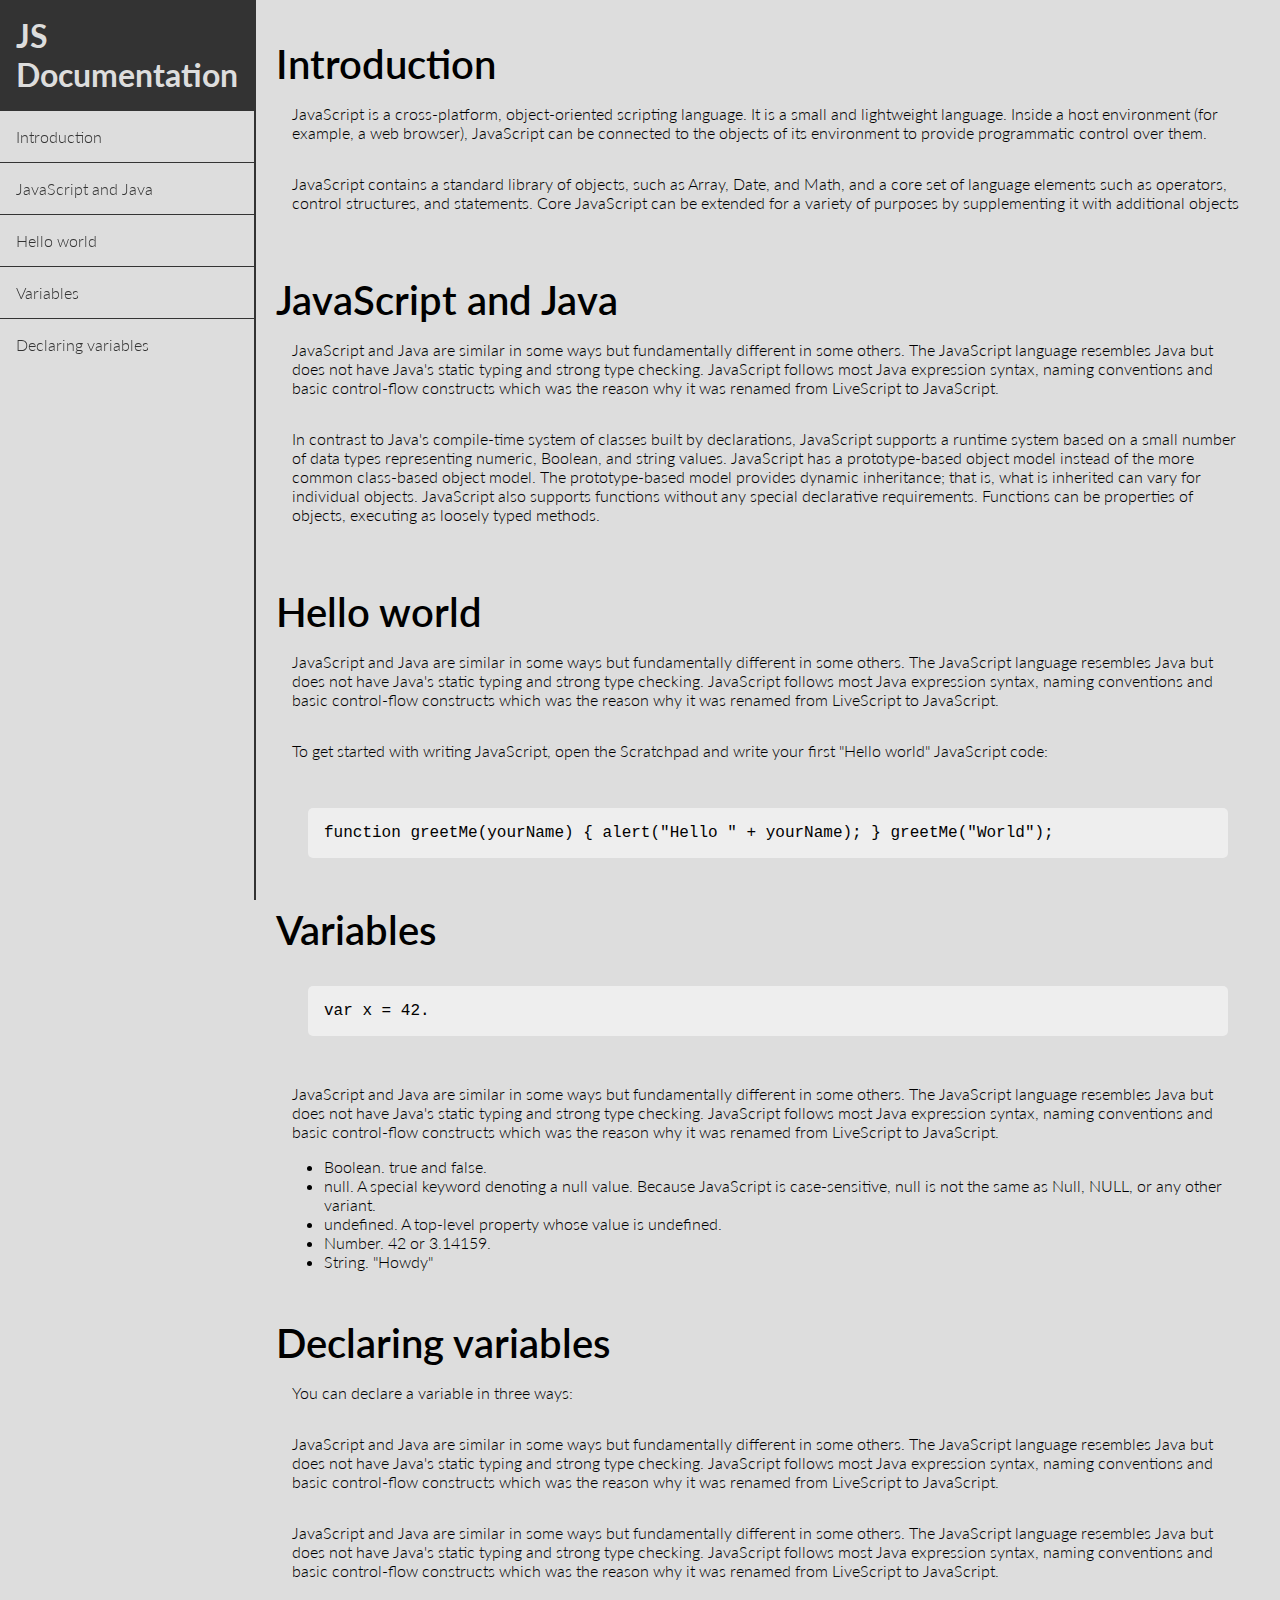
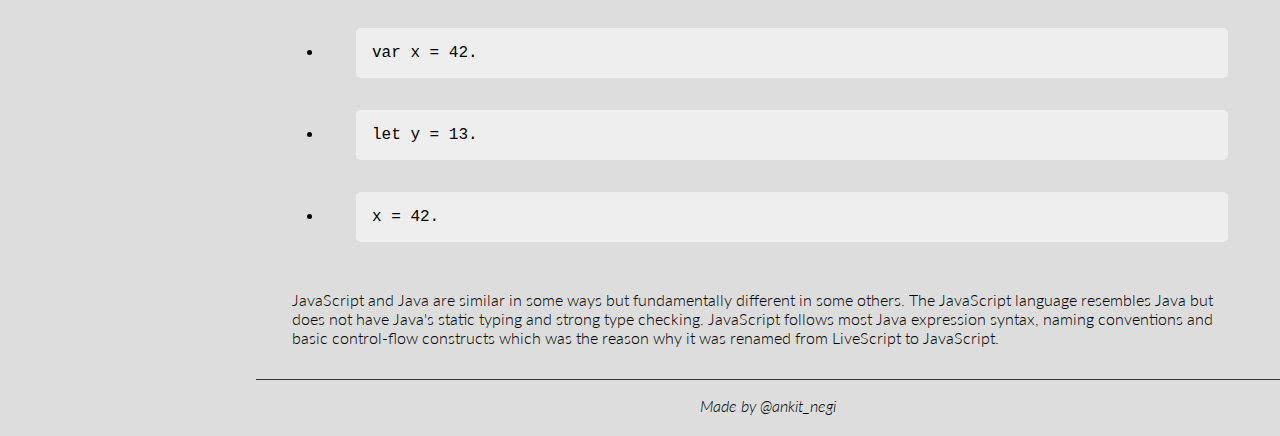
<file: documentation-website/index.html>
<title>Documentation</title>
<link rel="stylesheet" href="style.css">
<script src="https://cdn.freecodecamp.org/testable-projects-fcc/v1/bundle.js"></script>
<body>
<main id="main-doc">
  <nav id="navbar">
    <header><h1 id="title">JS Documentation</h1></header>
    <ul>
      <li><a href="#Introduction" class="nav-link">Introduction</a></li>
      <li><a href="#JavaScript_and_Java" class="nav-link">JavaScript and Java</a></li>
      <li><a href="#Hello_world" class="nav-link">Hello world</a></li>
      <li><a href="#Variables" class="nav-link">Variables</a></li>
      <li><a href="#Declaring_variables" class="nav-link">Declaring variables</a></li>
    </ul>
  </nav>
  <aside>
  <section class="main-section" id="Introduction">
    <header>Introduction</header>
    <p id="description">
      JavaScript is a cross-platform, object-oriented scripting language. It
      is a small and lightweight language. Inside a host environment (for
      example, a web browser), JavaScript can be connected to the objects of
      its environment to provide programmatic control over them.
    </p>
    <p>
      JavaScript contains a standard library of objects, such as Array,
      Date, and Math, and a core set of language elements such as operators,
      control structures, and statements. Core JavaScript can be extended
      for a variety of purposes by supplementing it with additional objects
    </p>
  </section>
  <section class="main-section" id="JavaScript_and_Java">
    <header>JavaScript and Java</header>
    <p>
      JavaScript and Java are similar in some ways but fundamentally
      different in some others. The JavaScript language resembles Java but
      does not have Java's static typing and strong type checking.
      JavaScript follows most Java expression syntax, naming conventions and
      basic control-flow constructs which was the reason why it was renamed
      from LiveScript to JavaScript.
    </p>
    <p>
      In contrast to Java's compile-time system of classes built by
      declarations, JavaScript supports a runtime system based on a small
      number of data types representing numeric, Boolean, and string values.
      JavaScript has a prototype-based object model instead of the more
      common class-based object model. The prototype-based model provides
      dynamic inheritance; that is, what is inherited can vary for
      individual objects. JavaScript also supports functions without any
      special declarative requirements. Functions can be properties of
      objects, executing as loosely typed methods.
    </p>
  </section>
  <section class="main-section" id="Hello_world">
    <header >Hello world</header>
    <p>
      JavaScript and Java are similar in some ways but fundamentally
      different in some others. The JavaScript language resembles Java but
      does not have Java's static typing and strong type checking.
      JavaScript follows most Java expression syntax, naming conventions and
      basic control-flow constructs which was the reason why it was renamed
      from LiveScript to JavaScript.
    </p>
    <p>
      To get started with writing JavaScript, open the Scratchpad and write
      your first "Hello world" JavaScript code:
    </p>
    <div class="code"><code>function greetMe(yourName) { alert("Hello " + yourName); }
      greetMe("World");</code></div>
    
  </section>
  <section class="main-section" id="Variables">
    <header>Variables</header>
    <code> var x = 42. </code>
    <p>
      JavaScript and Java are similar in some ways but fundamentally
      different in some others. The JavaScript language resembles Java but
      does not have Java's static typing and strong type checking.
      JavaScript follows most Java expression syntax, naming conventions and
      basic control-flow constructs which was the reason why it was renamed
      from LiveScript to JavaScript.
    </p>
    <ul>
      <li>Boolean. true and false.</li>
      <li>
        null. A special keyword denoting a null value. Because JavaScript is
        case-sensitive, null is not the same as Null, NULL, or any other
        variant.
      </li>
      <li>undefined. A top-level property whose value is undefined.</li>
      <li>Number. 42 or 3.14159.</li>
      <li>String. "Howdy"</li>
    </ul>
  </section>
  <section class="main-section" id="Declaring_variables">
    <header>Declaring variables</header>
    <p>You can declare a variable in three ways:</p>
    <p>
      JavaScript and Java are similar in some ways but fundamentally
      different in some others. The JavaScript language resembles Java but
      does not have Java's static typing and strong type checking.
      JavaScript follows most Java expression syntax, naming conventions and
      basic control-flow constructs which was the reason why it was renamed
      from LiveScript to JavaScript.
    </p>
    <p>
      JavaScript and Java are similar in some ways but fundamentally
      different in some others. The JavaScript language resembles Java but
      does not have Java's static typing and strong type checking.
      JavaScript follows most Java expression syntax, naming conventions and
      basic control-flow constructs which was the reason why it was renamed
      from LiveScript to JavaScript.
    </p>
    <ul>
      <li><dis="code"><code>var x = 42.</code></div></li>
      <li><div class="code"><code>let y = 13.</code></div></li>
      <li><div class="code"><code>x = 42.</code></div></li>
    </ul>
    <p>
      JavaScript and Java are similar in some ways but fundamentally
      different in some others. The JavaScript language resembles Java but
      does not have Java's static typing and strong type checking.
      JavaScript follows most Java expression syntax, naming conventions and
      basic control-flow constructs which was the reason why it was renamed
      from LiveScript to JavaScript.
    </p>
  </section>
  <footer>
    <p>Made by @ankit_negi</p>  
  </footer>
</aside>

</main>
</body>
</file>
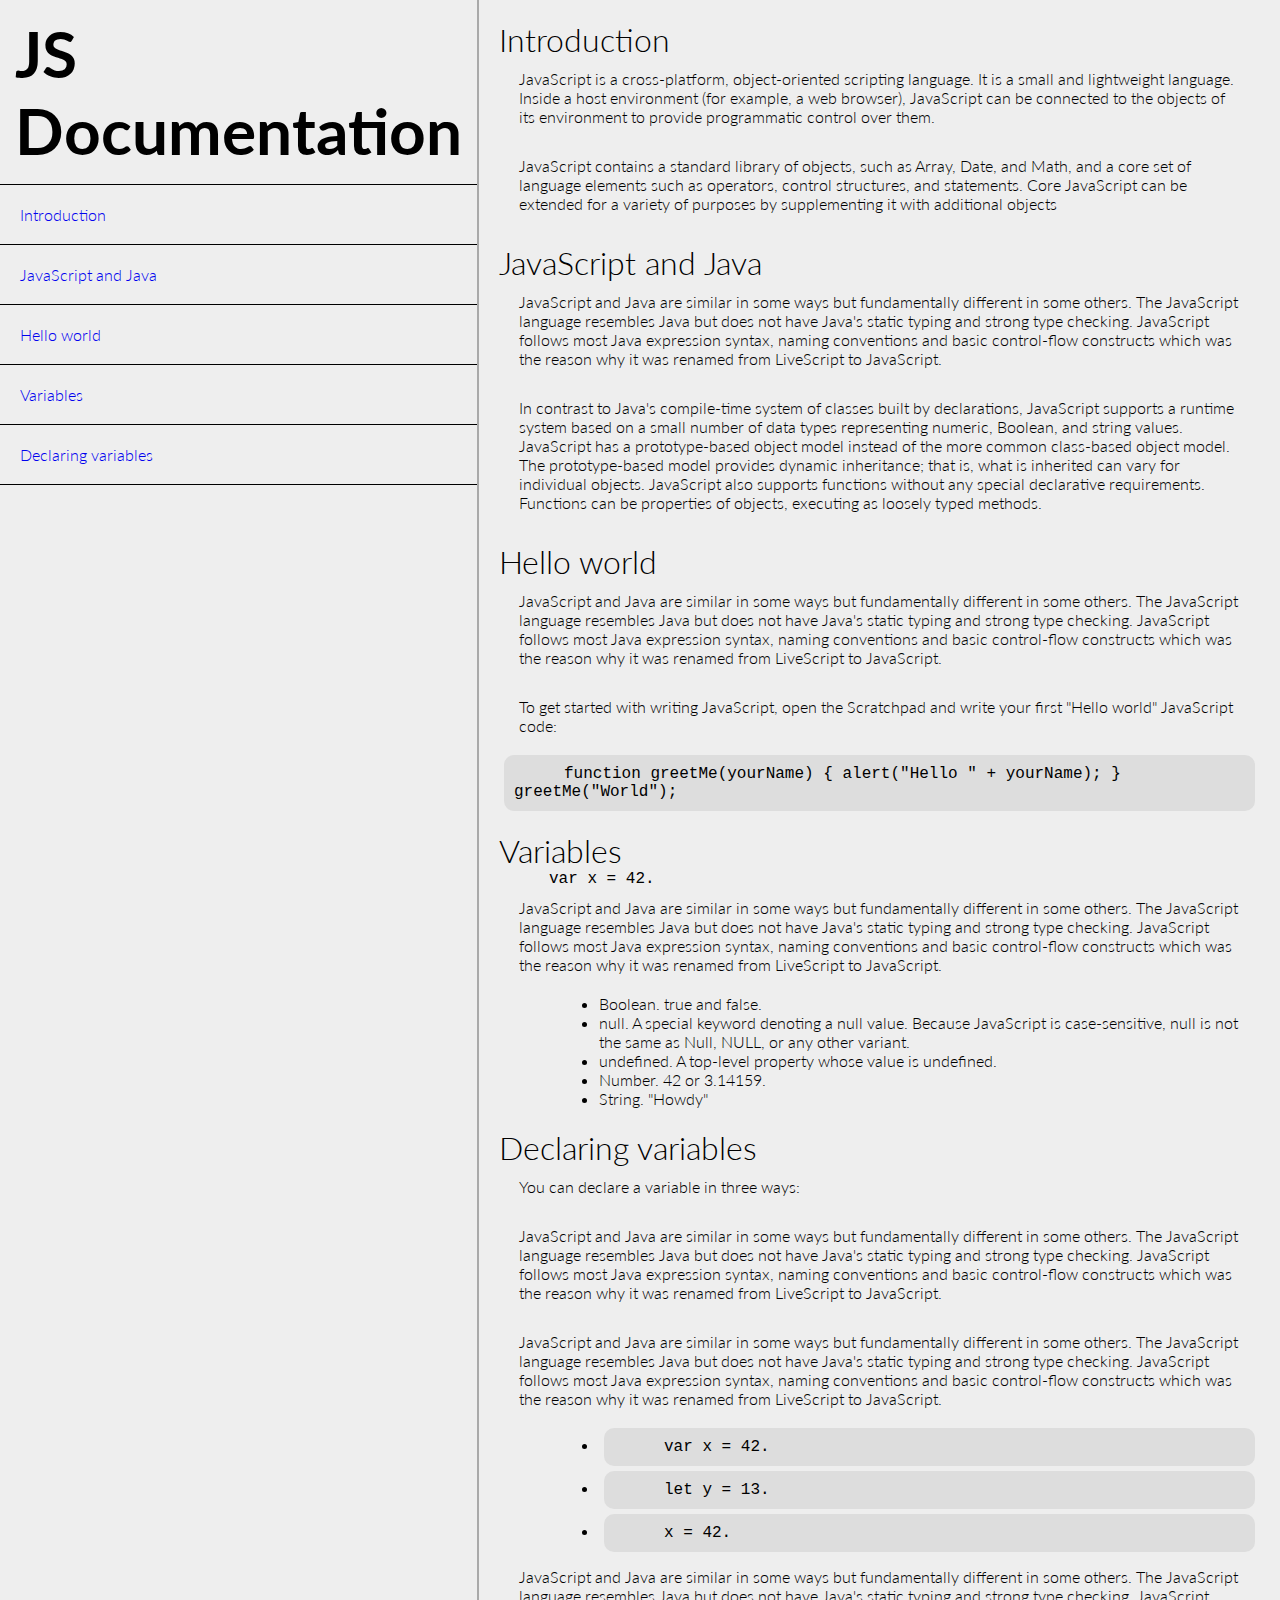
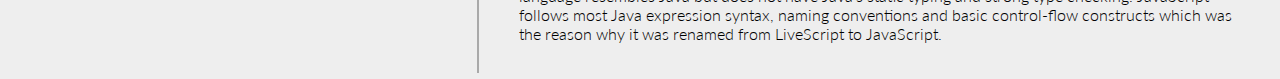
<file: Documentation_website/index.html>
<title>Documentation</title>
<link rel="stylesheet" href="style.css">
<script src="https://cdn.freecodecamp.org/testable-projects-fcc/v1/bundle.js"></script>
<body>
<main id="main-doc">
  <nav id="navbar">
    <header><h1 id="title">JS Documentation</h1></header>
    <ul>
      <li><a href="#Introduction" class="nav-link">Introduction</a></li>
      <li><a href="#JavaScript_and_Java" class="nav-link">JavaScript and Java</a></li>
      <li><a href="#Hello_world" class="nav-link">Hello world</a></li>
      <li><a href="#Variables" class="nav-link">Variables</a></li>
      <li><a href="#Declaring_variables" class="nav-link">Declaring variables</a></li>
    </ul>
  </nav>
  <aside>
  <section class="main-section" id="Introduction">
    <header>Introduction</header>
    <p id="description">
      JavaScript is a cross-platform, object-oriented scripting language. It
      is a small and lightweight language. Inside a host environment (for
      example, a web browser), JavaScript can be connected to the objects of
      its environment to provide programmatic control over them.
    </p>
    <p>
      JavaScript contains a standard library of objects, such as Array,
      Date, and Math, and a core set of language elements such as operators,
      control structures, and statements. Core JavaScript can be extended
      for a variety of purposes by supplementing it with additional objects
    </p>
  </section>
  <section class="main-section" id="JavaScript_and_Java">
    <header>JavaScript and Java</header>
    <p>
      JavaScript and Java are similar in some ways but fundamentally
      different in some others. The JavaScript language resembles Java but
      does not have Java's static typing and strong type checking.
      JavaScript follows most Java expression syntax, naming conventions and
      basic control-flow constructs which was the reason why it was renamed
      from LiveScript to JavaScript.
    </p>
    <p>
      In contrast to Java's compile-time system of classes built by
      declarations, JavaScript supports a runtime system based on a small
      number of data types representing numeric, Boolean, and string values.
      JavaScript has a prototype-based object model instead of the more
      common class-based object model. The prototype-based model provides
      dynamic inheritance; that is, what is inherited can vary for
      individual objects. JavaScript also supports functions without any
      special declarative requirements. Functions can be properties of
      objects, executing as loosely typed methods.
    </p>
  </section>
  <section class="main-section" id="Hello_world">
    <header >Hello world</header>
    <p>
      JavaScript and Java are similar in some ways but fundamentally
      different in some others. The JavaScript language resembles Java but
      does not have Java's static typing and strong type checking.
      JavaScript follows most Java expression syntax, naming conventions and
      basic control-flow constructs which was the reason why it was renamed
      from LiveScript to JavaScript.
    </p>
    <p>
      To get started with writing JavaScript, open the Scratchpad and write
      your first "Hello world" JavaScript code:
    </p>
    <div class="code"><code>function greetMe(yourName) { alert("Hello " + yourName); }
      greetMe("World");</code></div>
    
  </section>
  <section class="main-section" id="Variables">
    <header>Variables</header>
    <code> var x = 42. </code>
    <p>
      JavaScript and Java are similar in some ways but fundamentally
      different in some others. The JavaScript language resembles Java but
      does not have Java's static typing and strong type checking.
      JavaScript follows most Java expression syntax, naming conventions and
      basic control-flow constructs which was the reason why it was renamed
      from LiveScript to JavaScript.
    </p>
    <ul>
      <li>Boolean. true and false.</li>
      <li>
        null. A special keyword denoting a null value. Because JavaScript is
        case-sensitive, null is not the same as Null, NULL, or any other
        variant.
      </li>
      <li>undefined. A top-level property whose value is undefined.</li>
      <li>Number. 42 or 3.14159.</li>
      <li>String. "Howdy"</li>
    </ul>
  </section>
  <section class="main-section" id="Declaring_variables">
    <header>Declaring variables</header>
    <p>You can declare a variable in three ways:</p>
    <p>
      JavaScript and Java are similar in some ways but fundamentally
      different in some others. The JavaScript language resembles Java but
      does not have Java's static typing and strong type checking.
      JavaScript follows most Java expression syntax, naming conventions and
      basic control-flow constructs which was the reason why it was renamed
      from LiveScript to JavaScript.
    </p>
    <p>
      JavaScript and Java are similar in some ways but fundamentally
      different in some others. The JavaScript language resembles Java but
      does not have Java's static typing and strong type checking.
      JavaScript follows most Java expression syntax, naming conventions and
      basic control-flow constructs which was the reason why it was renamed
      from LiveScript to JavaScript.
    </p>
    <ul>
      <li><div class="code"><code>var x = 42.</code></div></li>
      <li><div class="code"><code>let y = 13.</code></div></li>
      <li><div class="code"><code>x = 42.</code></div></li>
    </ul>
    <p>
      JavaScript and Java are similar in some ways but fundamentally
      different in some others. The JavaScript language resembles Java but
      does not have Java's static typing and strong type checking.
      JavaScript follows most Java expression syntax, naming conventions and
      basic control-flow constructs which was the reason why it was renamed
      from LiveScript to JavaScript.
    </p>
  </section>
</aside>
</main>
</body>
</file>
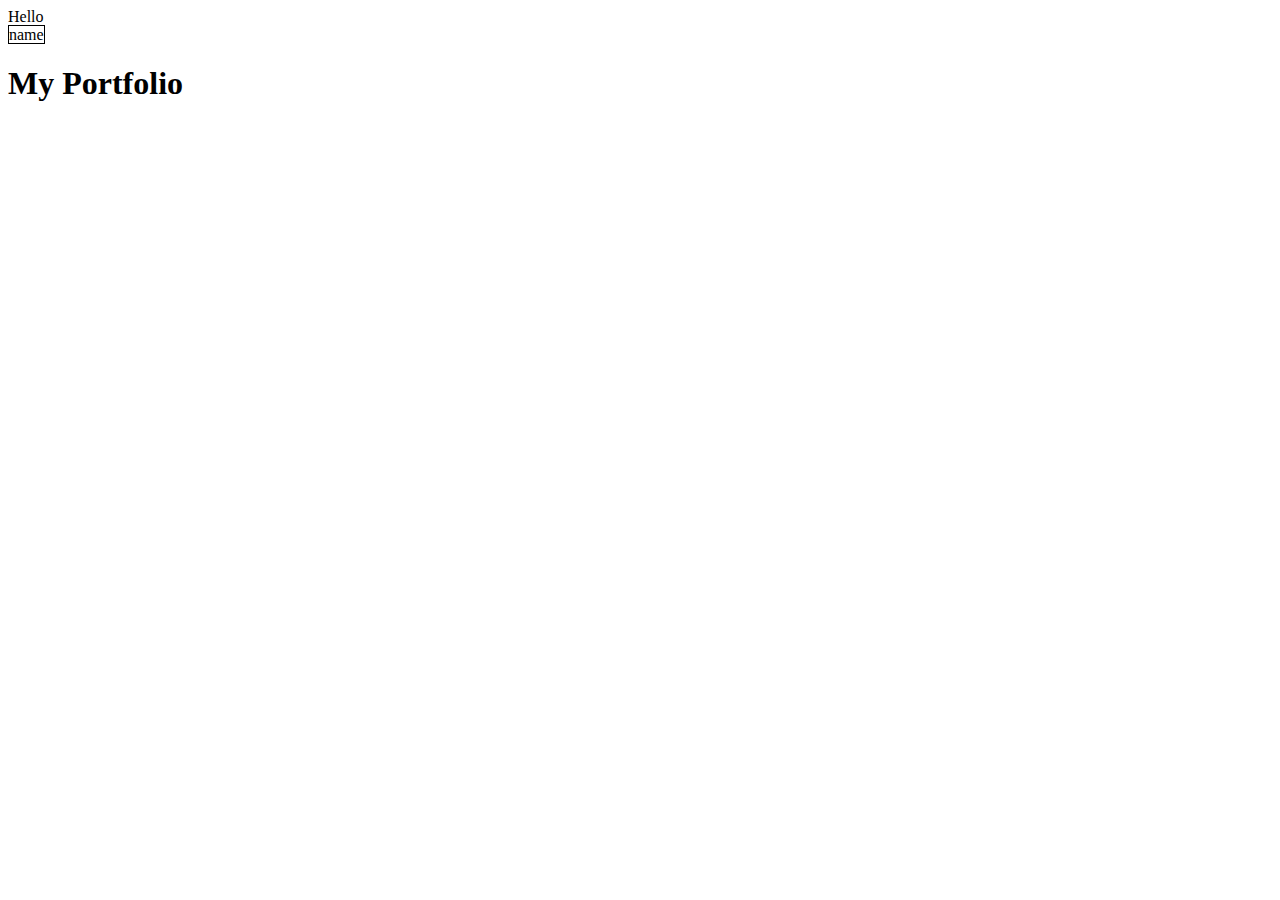
<file: Portfolio_website/index.html>
<!DOCTYPE html>
<html lang="en">
<head>
    <meta charset="UTF-8">
    <meta name="viewport" content="width=device-width, initial-scale=1.0">
    <link rel="stylesheet" href="style.css">
    <title>Portfolio</title>
</head>
<body>
    <nav id="navbar">
        Hello
    </nav>
    <span>
        name
    </span>
    <section id="welcome-section">
        <h1>My Portfolio</h1>

    </section>
    <section id="projects">
        <div class="project-tile">

        </div>
        <div class="project-tile">
            
        </div>
        <div class="project-tile">
            
        </div>
        <div class="project-tile">
            
        </div>
        <div class="project-tile">
            
        </div>
    </section>
</body>
</html>
</file>
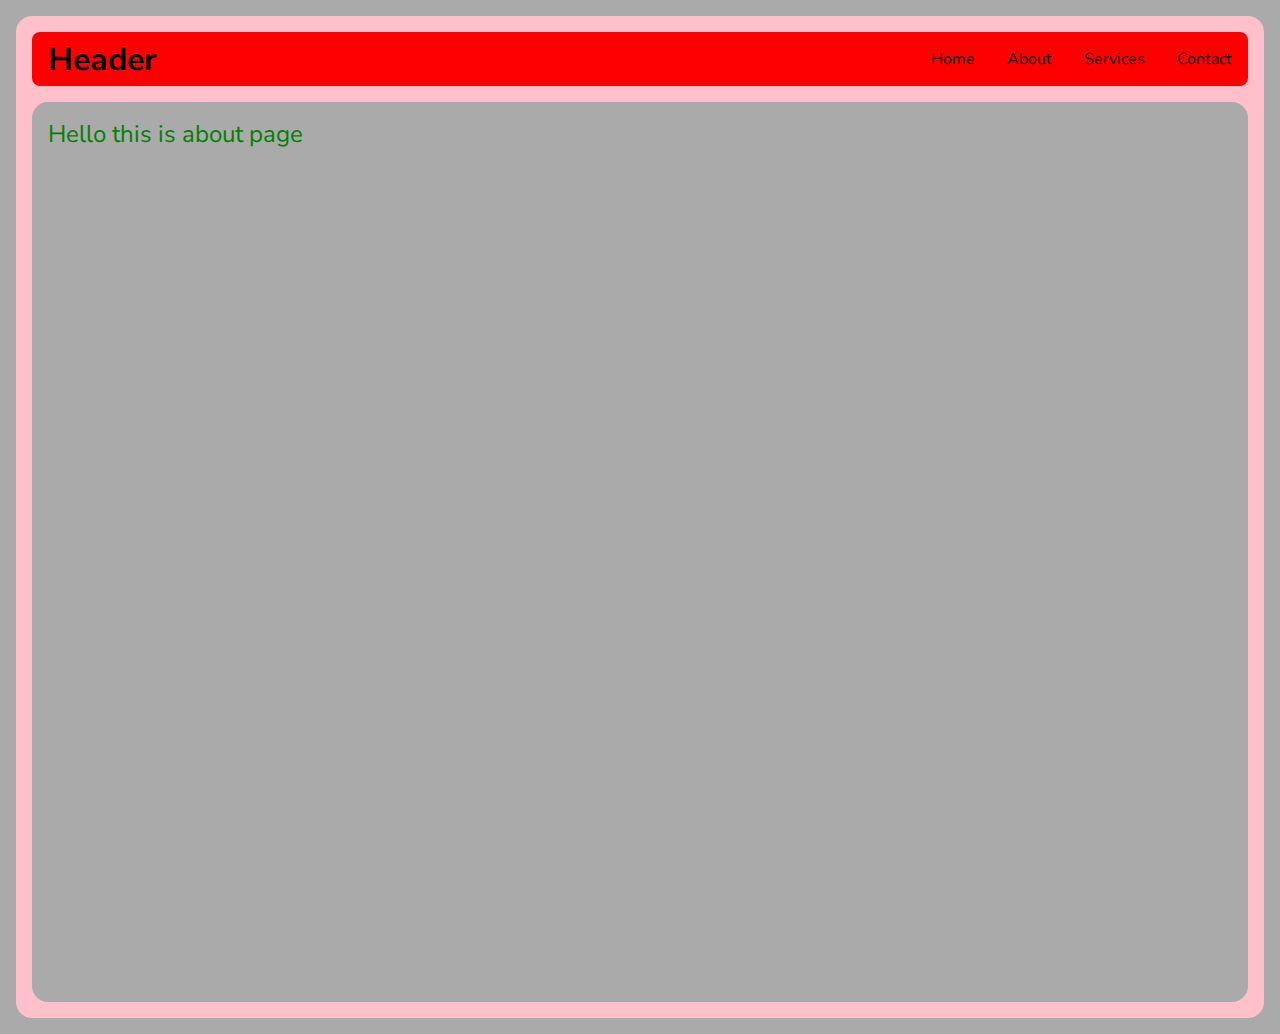
<file: scss-test/index.html>
<!DOCTYPE html>
<html lang="en">
<head>
    <meta charset="UTF-8">
    <meta name="viewport" content="width=device-width, initial-scale=1.0">
    <link rel="stylesheet" href="./sass/style.css">
</head>
<body>
    <div class="container">
        <header>
            <h1>Header</h1>
            <ul>
                <li>Home</li>
                <li>About</li>
                <li>Services</li>
                <li>Contact</li>
            </ul>
        </header>
        <main>
            <section>
                <p>Hello this is about page</p>
                
            </section>
        </main>
    </div>
   
</body>
</html>
</file>
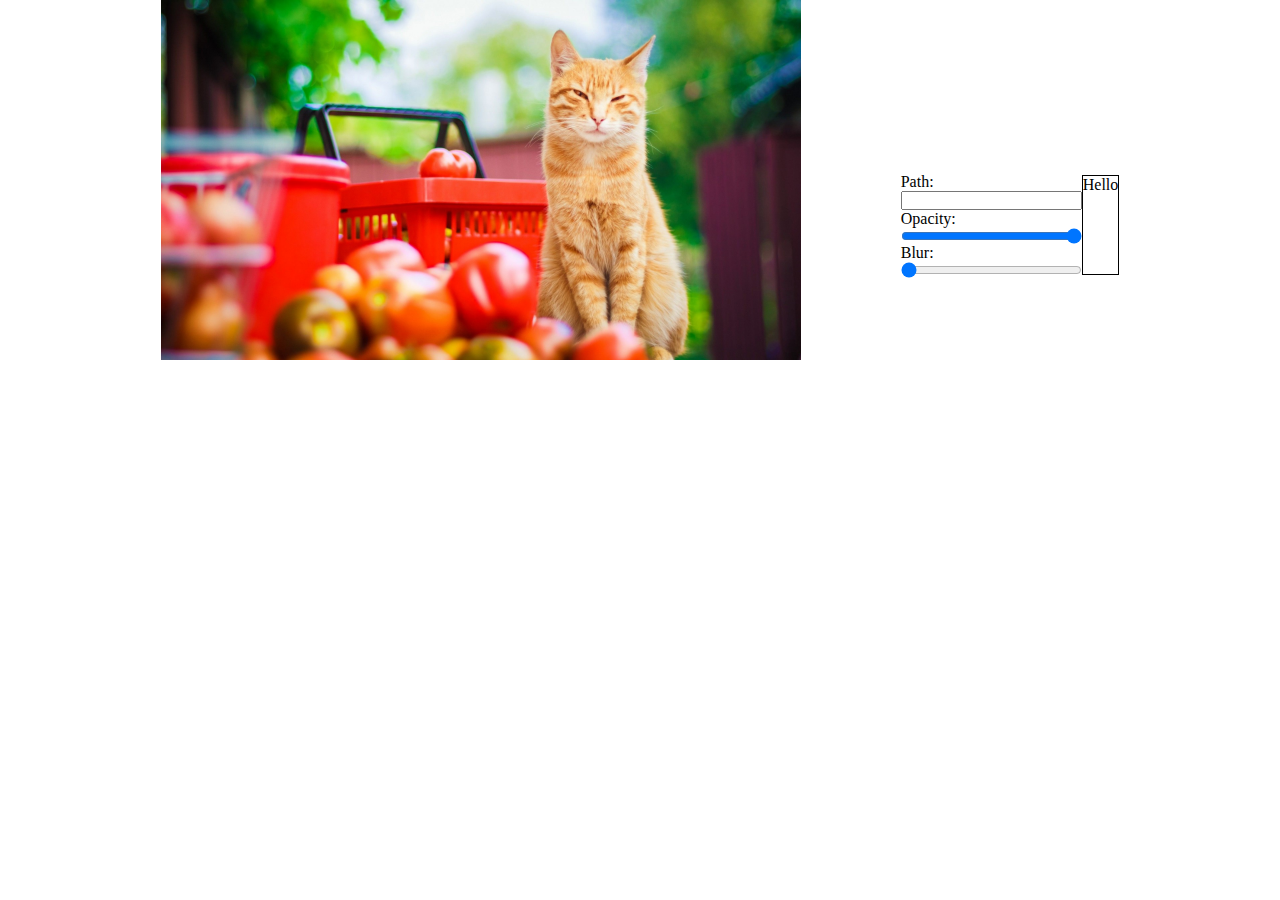
<file: Simple Photo Editor/index.html>
<!DOCTYPE html>
<html lang="en">
<head>
    <meta charset="UTF-8">
    <meta name="viewport" content="width=device-width, initial-scale=1.0">
    <title>Photo Editor</title>
    <link rel="stylesheet" href="style.css">
    
</head>
<body>
    <main>
        <div id="image">
            <img id="image-name" src="" alt="" />
        </div>

        <div id="options">
            <label for="path">Path: </label>
            <input type="text" name="path" id="path"/>
            <label for="opacity">Opacity:</label>
            <input id="opacity" type="range" min="0" max="100" />
            <label for="blur">Blur:</label>
            <input id="blur" type="range" min="0" max="100" />
        </div>

        <span>Hello</span>
    </main>
    <script src="script.js"></script>
</body>
</html>
</file>
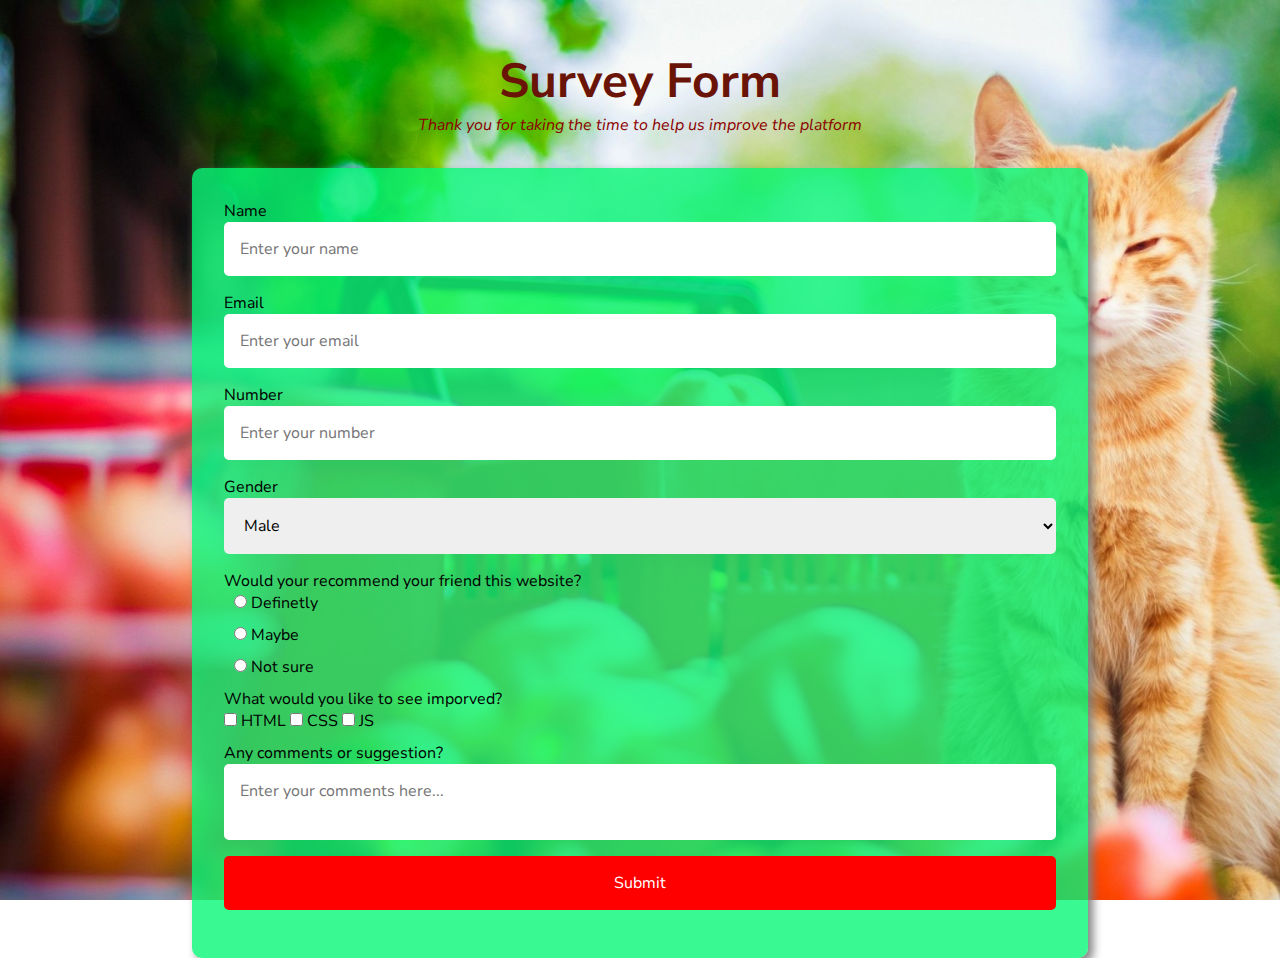
<file: survey-form/index.html>
<!DOCTYPE html>
<html lang="en">
  <head>
    <meta charset="UTF-8" />
    <meta name="viewport" content="width=device-width, initial-scale=1.0" />
    <title>Survey Form</title>
    <link rel="stylesheet" href="style.css">
  </head>
  <script src="https://cdn.freecodecamp.org/testable-projects-fcc/v-1/bundle.js"></script>

  <body>
    <section>
      <h1 id="title">Survey Form</h1>
      <p id="description">Thank you for taking the time to help us improve the platform</p>

      <form id="survey-form">
        <label id="name-label" for="name">Name</label>
        <input id="name" placeholder="Enter your name" required />
        <label id="email-label" for="email">Email</label>
        <input
          type="email"
          id="email"
          placeholder="Enter your email"
          required
        />
        <label id="number-label" for="number">Number</label>
        <input
          type="number"
          id="number"
          min="1"
          max="10"
          placeholder="Enter your number"
        />
        <label for="gender">Gender</label>
        <select id="gender">
          <option>Male</option>
          <option>Female</option>
        </select>
        <p>Would your recommend your friend this website?</p>
        <div class="radio">
          
        <input name="recommend" type="radio" value="definetly"  

        id="definetly" />
        <label for="definetly">Definetly</label>
        </div>
        <div class="radio">
          
        <input name="recommend" type="radio" value="maybe" id="maybe" />
      
        <label for="maybe">Maybe</label>
        </div>
        <div class="radio">

        <input type="radio" name="recommend" id="not-sure">
        
        <label for="not-sure">Not sure</label>
        </div>
        <p>What would you like to see imporved?</p>
        <div class="checkbox">
          <input type="checkbox" name="html" id="html">
          <label for="html">HTML</label>
          <input type="checkbox" name="css" id="css">
          <label for="css">CSS</label>
          <input type="checkbox" name="js" id="js">
          <label for="js">JS</label>
        </div>

        <label>Any comments or suggestion?</label>
        <textarea placeholder="Enter your comments here..."></textarea>

        <input type="submit" id="submit" />
      </form>
    </section>
  </body>
</html>
</file>
<file: documentation-website/style.css>
@import url('https://fonts.googleapis.com/css2?family=Lato:wght@300&display=swap');

* {
  margin: 0;
  padding: 0;
  box-sizing: border-box;
  scroll-behavior: smooth;
}
:root {
  --primary-color: #dddddd;
  --secondary-color: #333333;
  --code-background: #eeeeee;
}
html {
  font-size: 16px;
  font-family: Lato, sans-serif;
  font-weight: 300;
}

body {
  background-color: var(--primary-color);
}
#main-doc{
  position: relative;
}

#navbar {
  position: fixed;
  top: 0px;
  left: 0px;
  display: flex;
  flex-direction: column;
  width: 20vw;
  border-right: 2px solid var(--secondary-color);
  height: 100vh;
}

#navbar header h1{
  font-size: 2rem;
  overflow: hidden;
  background-color: var(--secondary-color);
  color: var(--primary-color);
  padding: 1rem 1rem;
}

#navbar ul {

  display: flex;
  flex-direction: column;
}

#navbar ul li {
  list-style-type: none;
}

#navbar ul li a {
  color: var(--secondary-color);
  width: 100%;
  text-decoration: none;
  padding: 1rem;
  display: inline-block;
  border-top: 1px solid var(--secondary-color);
}

#navbar ul li a:hover {
  background-color: var(--secondary-color);
  color: var(--primary-color);
}
aside {
  margin-left: 20vw;
  margin-top: 20px;
  padding: 20px;
  position: relative;
}

section header {
  font-size: 2.5rem;
  font-weight: 600;
}

section p {
  font-size: 1rem;
  padding: 1rem;
}
section ul {
  margin-bottom: 1rem;
}
section ul li {
  margin-left: 3rem;
}

code {
  display: block;
  background: var(--code-background);
  border-radius: 5px;
  padding: 1rem;
  margin: 2rem ;
}

footer {
  position: absolute;
  bottom: 0px;
  left:0px; 
  width: 100%;
}

footer p {
  text-align: center;
  font-size: 1rem;
  padding: 1rem;
  border-top:1px solid var(--secondary-color);
  width: 100%;
  font-style: italic;
}
section{
  margin-bottom: 3rem;
}

@media (max-width: 700px) {
  #navbar {
    position: relative;
    top: 0px;
    left: 0px;
    width: 100vw;
    height: auto;
  }
  aside {
    margin: 5px;
  }
  footer {
    position: absolute;
    bottom: 0;
    left:0;
    margin: 0;
    padding: 0;
  }
}
</file>
<file: Documentation_website/style.css>
@import url('https://fonts.googleapis.com/css2?family=Lato:wght@300&display=swap');

* {
  margin: 0;
  padding: 0;
  box-sizing: border-box;
}

html {
  font-size: 16px;
  font-family: Lato, sans-serif;
  font-weight: 300;
}

body {
  background-color: #eeeeee;
}

#main-doc {
  display: flex;
  flex-direction: row;
}

nav {
  /* display: flex;
  flex-direction: column; */
  /* position: absolute; */
  
}
nav header {
  font-size: 2rem;
  font-weight: 600;
  border-bottom: 1px solid black;
  padding: 15px;
  
}

nav ul {
  display: flex;
  flex-direction: column;
}

nav ul li {
  list-style-type: none;
  padding: 20px;
  border-bottom: 1px solid black;

}

nav ul li a {
  text-decoration: none;
}

section {
  margin: 20px;
}

section header {
  font-size: 2rem;
}

@media(max-width: 600px) {
  section header {
    font-size: 1.5rem;
  }
}

section code, p {
  margin-left: 50px;
}

.code {
  padding: 10px;
  margin: 5px;
  border-radius: 10px;
  background-color: #dddddd;
}

aside {
  border-left: 2px solid darkgray;
}

p {
  padding: 10px;
  margin: 0 10px 10px 10px;
}

section ul {
  margin-left : 100px;
}
</file>
<file: Portfolio_website/style.css>
span {
    border: 1px solid black;
    
    width: 100px;
    height: 100px;
}
</file>
<file: scss-test/sass/style.css>
@import url("https://fonts.googleapis.com/css2?family=Nunito+Sans:ital,wght@0,300;0,400;0,600;0,700;0,900;1,200;1,300;1,600;1,700;1,800;1,900&display=swap");
* {
  margin: 0;
  padding: 0;
  -webkit-box-sizing: border-box;
          box-sizing: border-box;
}

html {
  font-size: 16px;
  font-family: 'Nunito Sans', sans-serif;
}

body {
  background: #aaa;
}

.container {
  margin: 1rem;
  background: pink;
  padding: 1rem;
  border-radius: 1rem;
}

.container header {
  background: red;
  display: -webkit-box;
  display: -ms-flexbox;
  display: flex;
  -webkit-box-orient: horizontal;
  -webkit-box-direction: normal;
      -ms-flex-direction: row;
          flex-direction: row;
  -webkit-box-pack: justify;
      -ms-flex-pack: justify;
          justify-content: space-between;
  border-radius: .5rem;
  -webkit-box-align: center;
      -ms-flex-align: center;
          align-items: center;
  padding-left: 1rem;
}

.container header ul {
  display: -webkit-box;
  display: -ms-flexbox;
  display: flex;
  -webkit-box-orient: horizontal;
  -webkit-box-direction: normal;
      -ms-flex-direction: row;
          flex-direction: row;
}

.container header ul li {
  list-style-type: none;
  padding: 1rem;
}

.container header ul li:hover {
  background: pink;
}

.container main {
  background: #aaa;
  height: 100vh;
  padding: 1rem;
  margin-top: 1rem;
  -webkit-box-sizing: border-box;
          box-sizing: border-box;
  border-radius: 1rem;
}

.container main section p {
  font-size: 1.5rem;
  color: green;
}
/*# sourceMappingURL=style.css.map */
</file>
<file: Simple Photo Editor/style.css>
* {
    margin: 0;
    padding: 0;
    box-sizing: border-box;     
}

span {
    display: inline;
    height: 100px;
    border: 1px solid black;
}

main {
    display: flex;
    flex-direction: row;
    justify-content: center;
    align-items: center;
}

#image {
    width: 50vw;
    height: 50vh;
    background-color: white;
}

#image-name {
    height: auto;
    width: 100%;
}

#options {
    margin-left: 100px;
    display: flex;
    flex-direction: column;
}
</file>
<file: survey-form/style.css>
@import url('https://fonts.googleapis.com/css2?family=Nunito+Sans:ital,wght@0,300;0,400;0,600;0,700;0,900;1,200;1,300;1,600;1,700;1,800;1,900&display=swap');
* {
    margin: 0;
    padding: 0;
    font-family: 'Nunito Sans', sans-serif;
    box-sizing: border-box;
}
:root {
    --heading-color: #691407;
    --secondary-text: darkred;
    --form-background: rgba(7, 247, 119, 0.8);
}
html {
    font-size: 16px;
}
body {
    background-image: url('./../simple-photo-editor/image.jpg');
    background-size: cover;
    background-attachment: fixed;
    background-repeat: no-repeat;
}
section {
    display: flex;
    justify-content: center;
    flex-direction: column;
    align-items: center;
}
#title {
    text-align: center;
    color: var(--heading-color);
    margin-top: 3rem;
    font-size: 3rem;
}

#description {
    text-align: center;
    color: var(--secondary-text);
    font-size: 1rem;
    font-style: italic;
    padding-bottom: 2rem;
}
#survey-form {
    padding: 2rem;
    background-color: var(--form-background); 
    width: 70%;
    display: flex;
    flex-direction: column;
    height: auto;
    border-radius: 10px;
    box-shadow: 5px 5px 10px gray;
}

.radio {
    padding-left: 10px;
}

input, select, textarea {
    border-radius: 5px;
    border: none;
    font-size: 1rem;
    padding: 1rem;
    margin-bottom: 1rem;   
    resize: none
}

input:focus, select:focus, textarea:focus {
    border: none;
    outline: none;
}

#submit {
    background-color: red;
    color: white;
}

#submit:focus {
    background-color: var(--heading-color);
}
</file>
